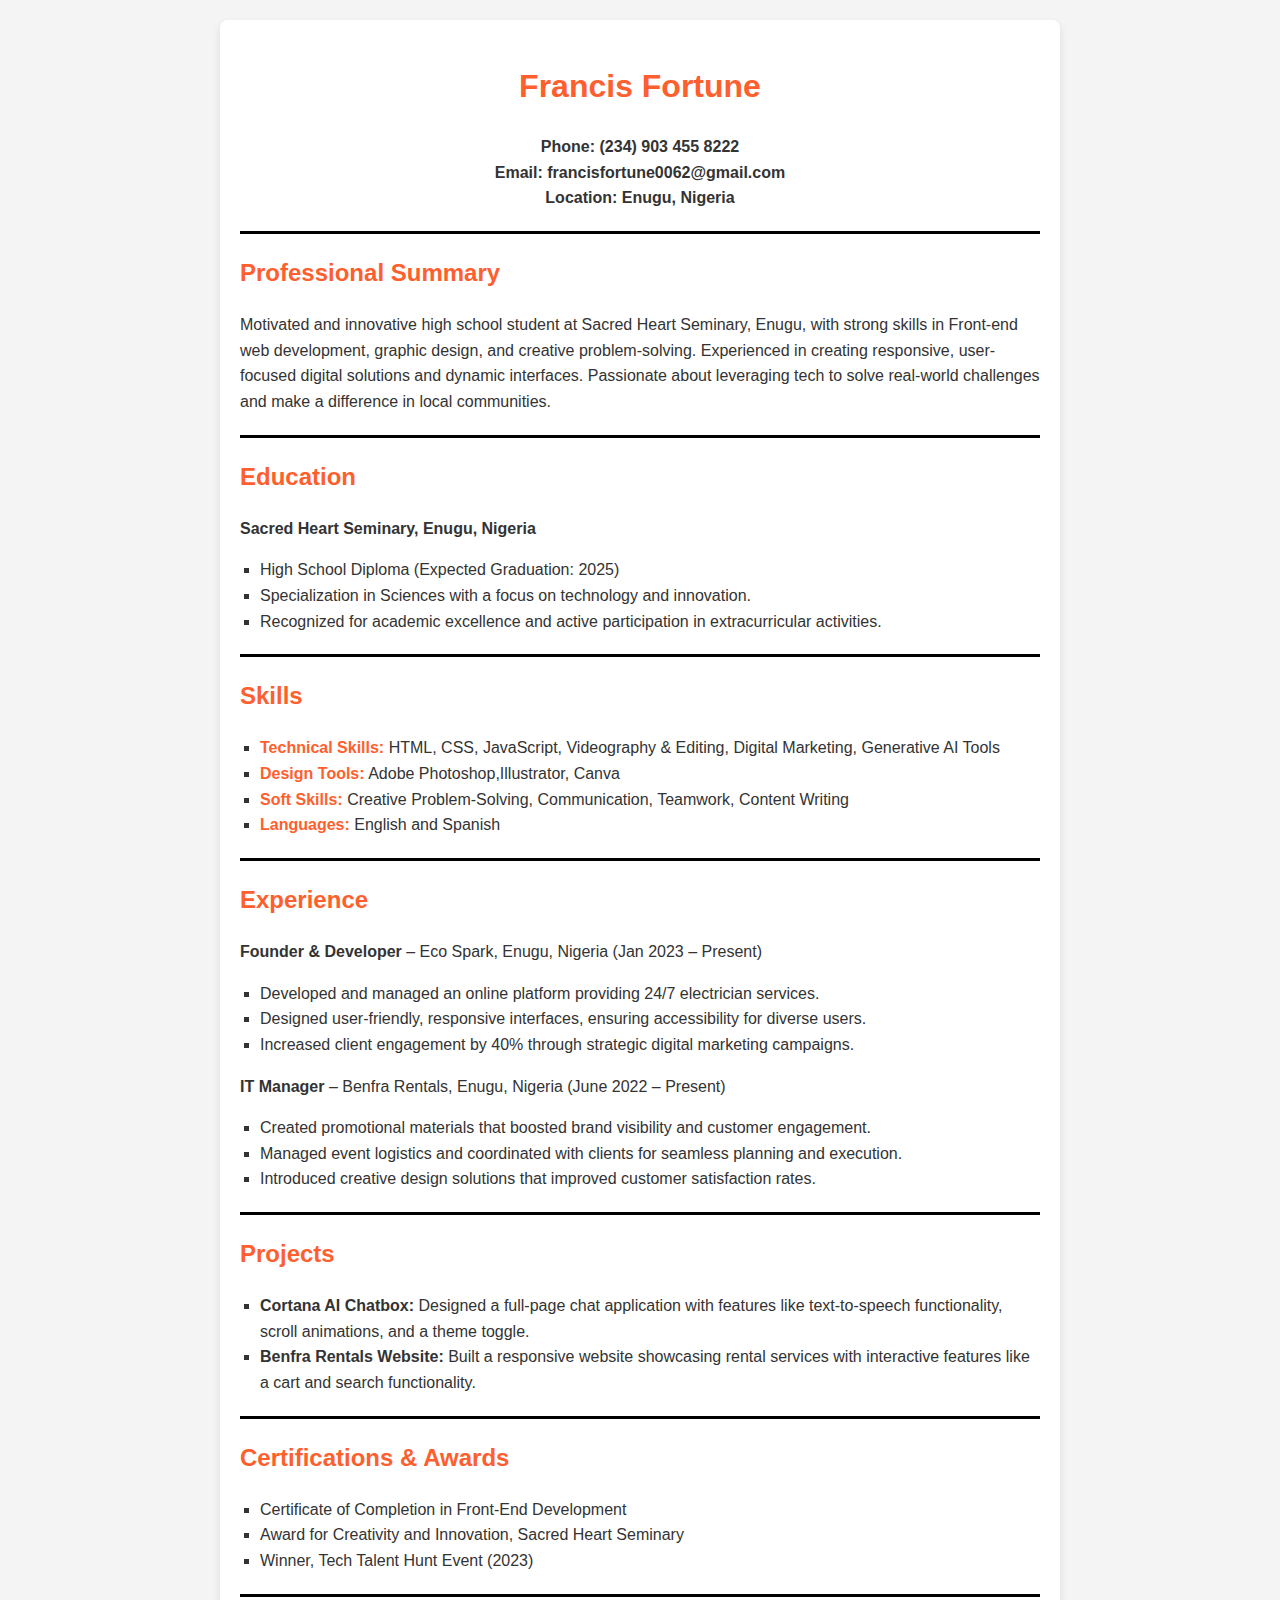
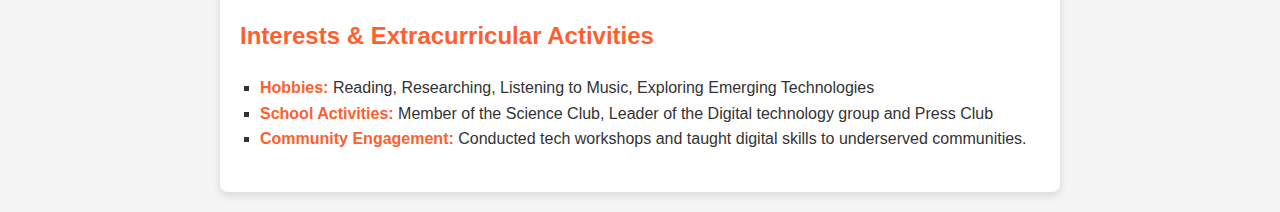
<file: resume/Francis Fortune Resume.html>
<!DOCTYPE html>
<!-- saved from url=(0078)file:///C:/Users/Francis%20Kingsley/Downloads/my%20portfolio/resume/index.html -->
<html lang="en"><head><meta http-equiv="Content-Type" content="text/html; charset=UTF-8">
  
  <meta name="viewport" content="width=device-width, initial-scale=1.0">
  <title>Francis Fortune Resume</title>
  <style>
    body {
      font-family: Arial, sans-serif;
      margin: 0;
      padding: 20px;
      line-height: 1.6;
      color: #333;
      background-color: #f4f4f4;
    }
    span a {
  color: #333;
  text-decoration: none;
}
    .container {
      max-width: 800px;
      margin: 0 auto;
      background: #fff;
      padding: 20px;
      border-radius: 8px;
      box-shadow: 0 4px 8px rgba(0, 0, 0, 0.1);
    }
    h1, h2 {
      color: rgb(255, 95, 46);
    }
    h1 {
      font-size: 2rem;
      text-align: center;
    }
    h2 {
      font-size: 1.5rem;
      margin-top: 20px;
    }
    ul {
      list-style-type: square;
      margin: 0;
      padding-left: 20px;
    }
    .section {
      margin-bottom: 20px;
      border-top: 3px solid black;
    }
    .contact-info {
      text-align: center;
      margin-bottom: 20px;
    }
    .contact-info span {
      display: block;
      font-weight: bold;
    }
    .highlight {
      color: rgb(255, 95, 46);
      font-weight: bold;
    }
  </style>
</head>
<body>
  <div class="container">
    <h1>Francis Fortune</h1>
    <div class="contact-info">
     <span>Phone: <a href="tel:+2349034558222">(234) 903 455 8222</a></span>
      <span>Email: <a href="mailto:francisfortune0062@gmail.com">francisfortune0062@gmail.com</a></span>
      <span>Location: Enugu, Nigeria</span>
    </div>

    <div class="section">
      <h2>Professional Summary</h2>
      <p>
        Motivated and innovative high school student at Sacred Heart Seminary, Enugu, with strong skills in 
        Front-end web development, graphic design, and creative problem-solving. 
        Experienced in creating responsive, user-focused digital solutions and dynamic interfaces. 
        Passionate about leveraging tech to solve real-world challenges and make a difference in local communities.
      </p>
    </div>

    <div class="section">
      <h2>Education</h2>
      <p><strong>Sacred Heart Seminary, Enugu, Nigeria</strong></p>
      <ul>
        <li>High School Diploma (Expected Graduation: 2025)</li>
        <li>Specialization in Sciences with a focus on technology and innovation.</li>
        <li>Recognized for academic excellence and active participation in extracurricular activities.</li>
      </ul>
    </div>

    <div class="section">
      <h2>Skills</h2>
      <ul>
        <li><span class="highlight">Technical Skills:</span> HTML, CSS, JavaScript, Videography &amp; Editing, Digital Marketing, Generative AI Tools</li>
        <li><span class="highlight">Design Tools:</span> Adobe Photoshop,Illustrator, Canva</li>
        <li><span class="highlight">Soft Skills:</span> Creative Problem-Solving, Communication, Teamwork, Content Writing</li>
        <li><span class="highlight">Languages:</span> English and Spanish</li>
      </ul>
    </div>

    <div class="section">
      <h2>Experience</h2>
      <p><strong>Founder &amp; Developer</strong> – Eco Spark, Enugu, Nigeria (Jan 2023 – Present)</p>
      <ul>
        <li>Developed and managed an online platform providing 24/7 electrician services.</li>
        <li>Designed user-friendly, responsive interfaces, ensuring accessibility for diverse users.</li>
        <li>Increased client engagement by 40% through strategic digital marketing campaigns.</li>
      </ul>
      <p><strong>IT Manager</strong> – Benfra Rentals, Enugu, Nigeria (June 2022 – Present)</p>
      <ul>
        <li>Created promotional materials that boosted brand visibility and customer engagement.</li>
        <li>Managed event logistics and coordinated with clients for seamless planning and execution.</li>
        <li>Introduced creative design solutions that improved customer satisfaction rates.</li>
      </ul>
    </div>

    <div class="section">
      <h2>Projects</h2>
      <ul>
        <li><strong>Cortana AI Chatbox:</strong> Designed a full-page chat application with features like text-to-speech functionality, scroll animations, and a theme toggle.</li>
        <li><strong>Benfra Rentals Website:</strong> Built a responsive website showcasing rental services with interactive features like a cart and search functionality.</li>
      </ul>
    </div>

    <div class="section">
      <h2>Certifications &amp; Awards</h2>
      <ul>
        <li>Certificate of Completion in Front-End Development</li>
        <li>Award for Creativity and Innovation, Sacred Heart Seminary</li>
        <li>Winner, Tech Talent Hunt Event (2023)</li>
      </ul>
    </div>

    <div class="section">
      <h2>Interests &amp; Extracurricular Activities</h2>
      <ul>
        <li><span class="highlight">Hobbies:</span> Reading, Researching, Listening to Music, Exploring Emerging Technologies</li>
        <li><span class="highlight">School Activities:</span> Member of the Science Club, Leader of the Digital technology group and Press Club</li>
        <li><span class="highlight">Community Engagement:</span> Conducted tech workshops and taught digital skills to underserved communities.</li>
      </ul>
    </div>
  </div>


</body></html>
</file>
